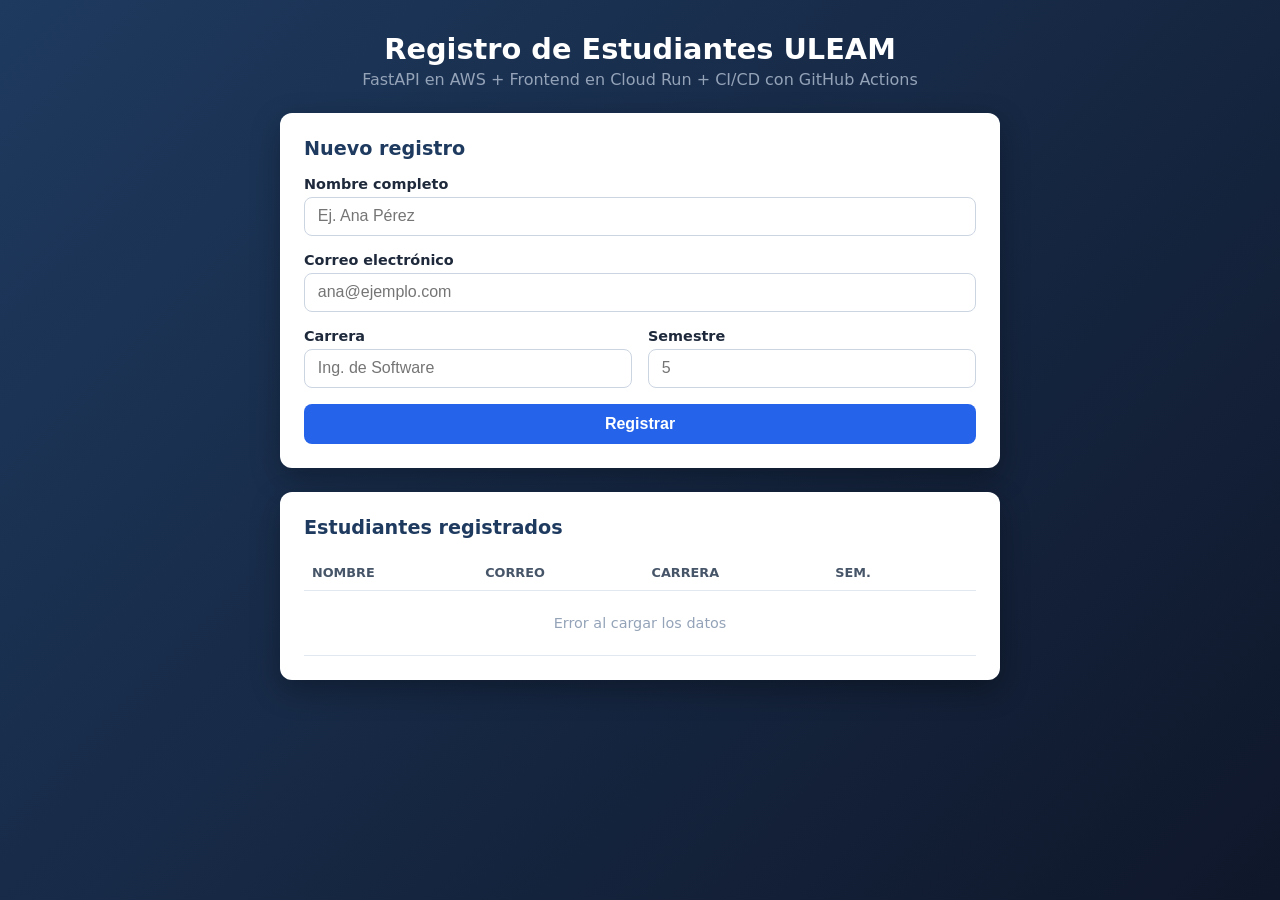
<file: frontend/index.html>
<!DOCTYPE html>
<html lang="es">
<head>
  <meta charset="UTF-8">
  <meta name="viewport" content="width=device-width, initial-scale=1.0">
  <title>Registro de Estudiantes</title>
  <link rel="icon" href="data:image/svg+xml,<svg xmlns='http://www.w3.org/2000/svg' viewBox='0 0 100 100'><text y='.9em' font-size='90'>🎓</text></svg>">
  <link rel="stylesheet" href="styles.css">
</head>
<body>
  <main class="contenedor">
    <header>
      <h1>Registro de Estudiantes ULEAM</h1>
      <p class="subtitulo">FastAPI en AWS + Frontend en Cloud Run + CI/CD con GitHub Actions</p>
    </header>

    <section class="tarjeta">
      <h2>Nuevo registro</h2>
      <form id="formulario">
        <div class="campo">
          <label for="nombre">Nombre completo</label>
          <input type="text" id="nombre" name="nombre" required minlength="2" maxlength="100" placeholder="Ej. Ana Pérez">
        </div>
        <div class="campo">
          <label for="correo">Correo electrónico</label>
          <input type="email" id="correo" name="correo" required placeholder="ana@ejemplo.com">
        </div>
        <div class="fila">
          <div class="campo">
            <label for="carrera">Carrera</label>
            <input type="text" id="carrera" name="carrera" required minlength="2" maxlength="100" placeholder="Ing. de Software">
          </div>
          <div class="campo">
            <label for="semestre">Semestre</label>
            <input type="number" id="semestre" name="semestre" required min="1" max="12" placeholder="5">
          </div>
        </div>
        <button type="submit" id="btn-enviar">Registrar</button>
        <p id="mensaje" class="mensaje oculto"></p>
      </form>
    </section>

    <section class="tarjeta">
      <h2>Estudiantes registrados</h2>
      <table>
        <thead>
          <tr>
            <th>Nombre</th>
            <th>Correo</th>
            <th>Carrera</th>
            <th>Sem.</th>
            <th></th>
          </tr>
        </thead>
        <tbody id="lista-estudiantes">
          <tr><td colspan="5" class="vacio">Cargando…</td></tr>
        </tbody>
      </table>
    </section>
  </main>

  <script src="script.js"></script>
</body>
</html>
</file>
<file: frontend/styles.css>
* {
  margin: 0;
  padding: 0;
  box-sizing: border-box;
}

body {
  font-family: "Segoe UI", system-ui, sans-serif;
  background: linear-gradient(135deg, #1e3a5f 0%, #0f172a 100%);
  min-height: 100vh;
  color: #1e293b;
  padding: 2rem 1rem;
}

.contenedor {
  max-width: 720px;
  margin: 0 auto;
  display: flex;
  flex-direction: column;
  gap: 1.5rem;
}

header {
  text-align: center;
  color: #fff;
}

header h1 {
  font-size: 1.8rem;
}

.subtitulo {
  color: #94a3b8;
  margin-top: 0.25rem;
}

.tarjeta {
  background: #fff;
  border-radius: 12px;
  padding: 1.5rem;
  box-shadow: 0 10px 30px rgba(0, 0, 0, 0.3);
}

.tarjeta h2 {
  font-size: 1.2rem;
  margin-bottom: 1rem;
  color: #1e3a5f;
}

.campo {
  display: flex;
  flex-direction: column;
  gap: 0.3rem;
  margin-bottom: 1rem;
  flex: 1;
}

.fila {
  display: flex;
  gap: 1rem;
}

label {
  font-weight: 600;
  font-size: 0.9rem;
}

input {
  padding: 0.6rem 0.8rem;
  border: 1px solid #cbd5e1;
  border-radius: 8px;
  font-size: 1rem;
}

input:focus {
  outline: 2px solid #2563eb;
  border-color: transparent;
}

button {
  width: 100%;
  padding: 0.7rem;
  background: #2563eb;
  color: #fff;
  border: none;
  border-radius: 8px;
  font-size: 1rem;
  font-weight: 600;
  cursor: pointer;
}

button:hover {
  background: #1d4ed8;
}

button:disabled {
  background: #94a3b8;
  cursor: not-allowed;
}

.mensaje {
  margin-top: 0.8rem;
  padding: 0.6rem;
  border-radius: 8px;
  text-align: center;
  font-size: 0.9rem;
}

.mensaje.exito {
  background: #dcfce7;
  color: #166534;
}

.mensaje.error {
  background: #fee2e2;
  color: #991b1b;
}

.oculto {
  display: none;
}

table {
  width: 100%;
  border-collapse: collapse;
  font-size: 0.9rem;
}

th, td {
  text-align: left;
  padding: 0.6rem 0.5rem;
  border-bottom: 1px solid #e2e8f0;
}

th {
  color: #475569;
  font-size: 0.8rem;
  text-transform: uppercase;
}

.vacio {
  text-align: center;
  color: #94a3b8;
  padding: 1.5rem;
}

.btn-eliminar {
  width: auto;
  padding: 0.3rem 0.6rem;
  background: #ef4444;
  font-size: 0.8rem;
}

.btn-eliminar:hover {
  background: #dc2626;
}

footer {
  text-align: center;
}

footer a {
  color: #94a3b8;
  font-size: 0.9rem;
}
</file>
